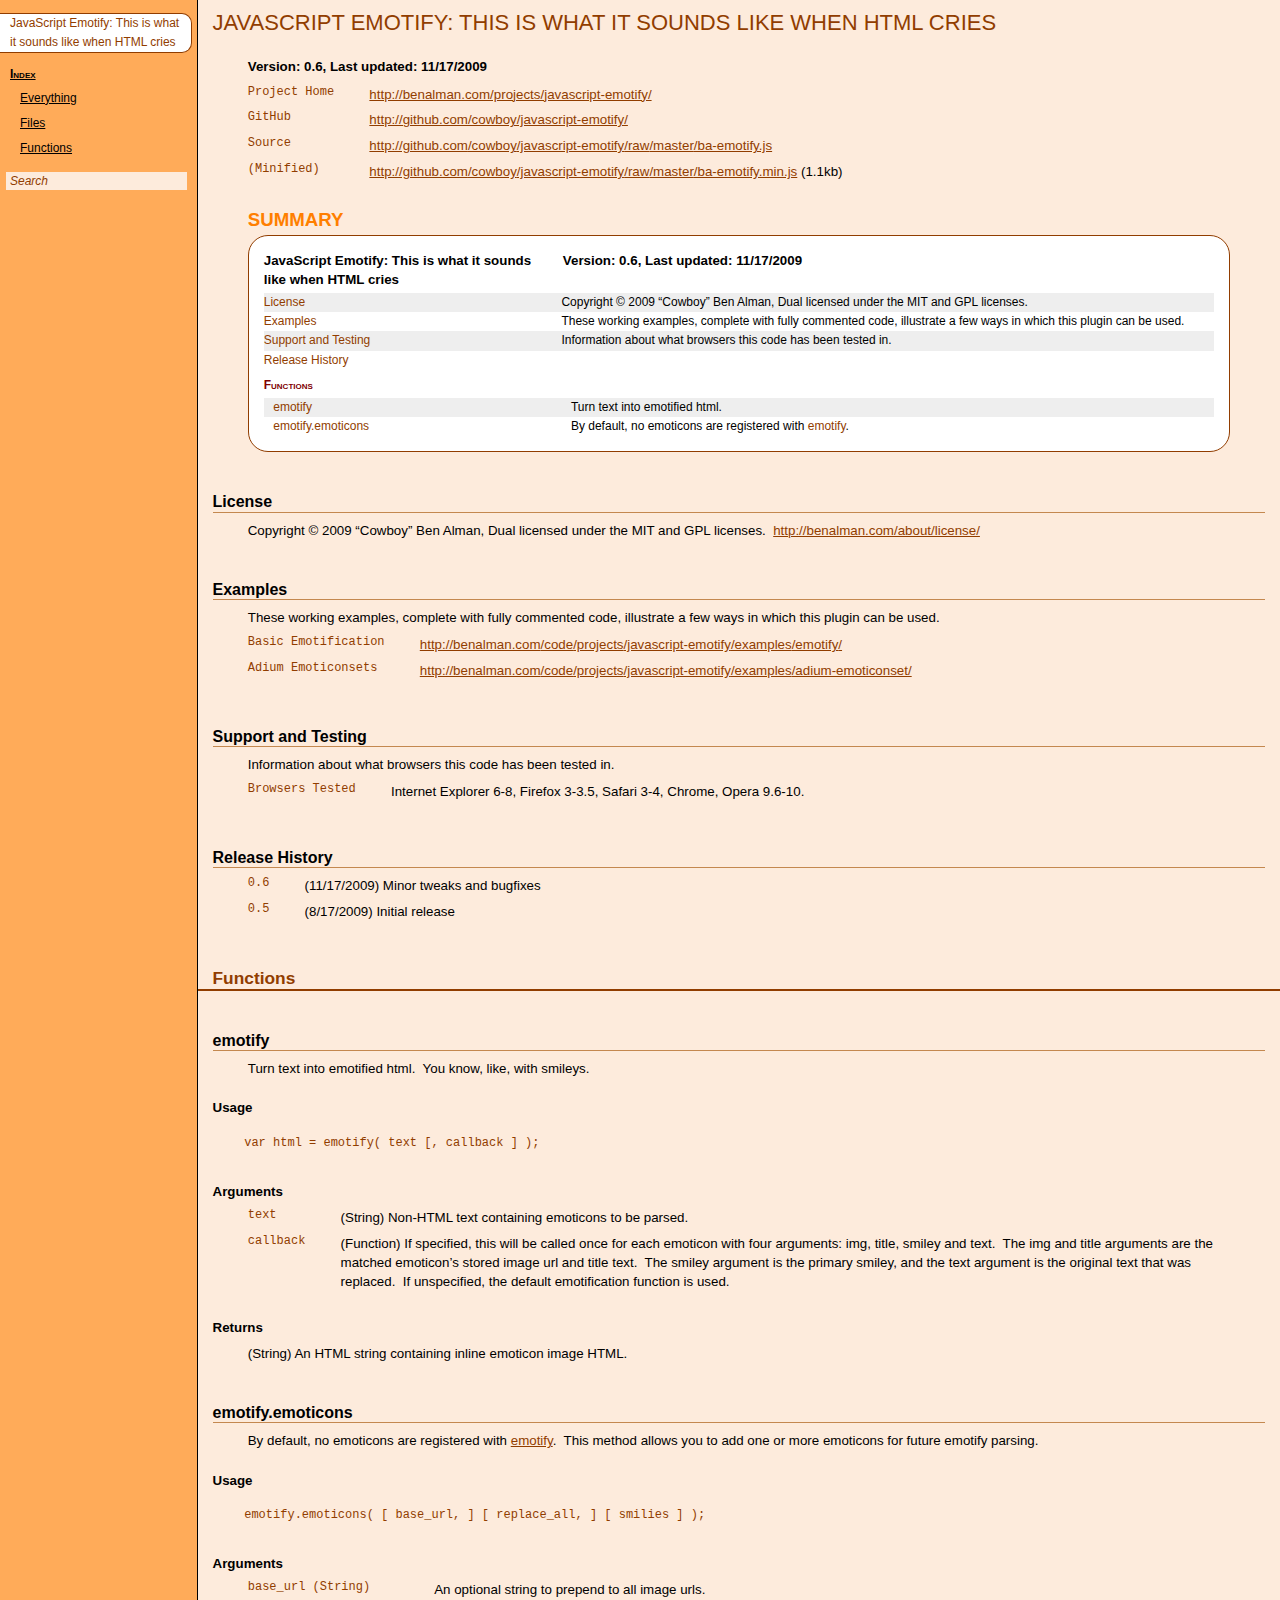
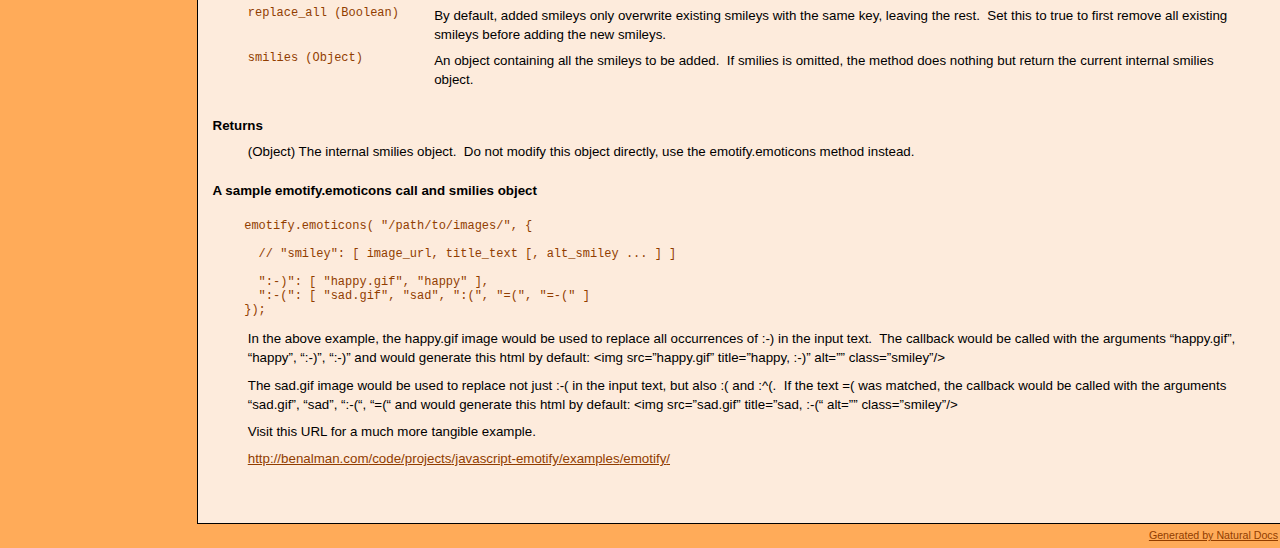
<file: docs/files/ba-emotify-js.html>
<!DOCTYPE HTML PUBLIC "-//W3C//DTD HTML 4.0//EN" "http://www.w3.org/TR/REC-html40/strict.dtd">

<html><head><title>JavaScript Emotify: This is what it sounds like when HTML cries</title><link rel="stylesheet" type="text/css" href="../styles/main.css"><script language=JavaScript src="../javascript/main.js"></script><script language=JavaScript src="../javascript/searchdata.js"></script></head><body class="ContentPage" onLoad="NDOnLoad()"><script language=JavaScript><!--
if (browserType) {document.write("<div class=" + browserType + ">");if (browserVer) {document.write("<div class=" + browserVer + ">"); }}// --></script>

<!--  Generated by Natural Docs, version 1.4 -->
<!--  http://www.naturaldocs.org  -->

<!-- saved from url=(0026)http://www.naturaldocs.org -->




<div id=Content><div class="CFile"><div class=CTopic id=MainTopic><h1 class=CTitle><a name="JavaScript_Emotify:This_is_what_it_sounds_like_when_HTML_cries"></a>JavaScript Emotify: This is what it sounds like when HTML cries</h1><div class=CBody><p><b>Version: 0.6, Last updated: 11/17/2009</b></p><table border=0 cellspacing=0 cellpadding=0 class=CDescriptionList><tr><td class=CDLEntry>Project Home</td><td class=CDLDescription><a href="http://benalman.com/projects/javascript-emotify/" class=LURL target=_top>http://benalman.com/projects/javascript-emotify/</a></td></tr><tr><td class=CDLEntry>GitHub</td><td class=CDLDescription><a href="http://github.com/cowboy/javascript-emotify/" class=LURL target=_top>http://github.com/cowboy/javascript-emotify/</a></td></tr><tr><td class=CDLEntry>Source</td><td class=CDLDescription><a href="http://github.com/cowboy/javascript-emotify/raw/master/ba-emotify.js" class=LURL target=_top>http://github.com<wbr>/cowboy<wbr>/javascript-emotify<wbr>/raw<wbr>/master<wbr>/ba-emotify.js</a></td></tr><tr><td class=CDLEntry>(Minified)</td><td class=CDLDescription><a href="http://github.com/cowboy/javascript-emotify/raw/master/ba-emotify.min.js" class=LURL target=_top>http://github.com<wbr>/cowboy<wbr>/javascript-emotify<wbr>/raw<wbr>/master<wbr>/ba-emotify.min.js</a> (1.1kb)</td></tr></table><!--START_ND_SUMMARY--><div class=Summary><div class=STitle>Summary</div><div class=SBorder><table border=0 cellspacing=0 cellpadding=0 class=STable><tr class="SMain"><td class=SEntry><a href="#JavaScript_Emotify:This_is_what_it_sounds_like_when_HTML_cries" >JavaScript Emotify: This is what it sounds like when HTML cries</a></td><td class=SDescription><b>Version: 0.6, Last updated: 11/17/2009</b></td></tr><tr class="SGeneric SMarked"><td class=SEntry><a href="#License" >License</a></td><td class=SDescription>Copyright &copy; 2009 &ldquo;Cowboy&rdquo; Ben Alman, Dual licensed under the MIT and GPL licenses. </td></tr><tr class="SGeneric"><td class=SEntry><a href="#Examples" >Examples</a></td><td class=SDescription>These working examples, complete with fully commented code, illustrate a few ways in which this plugin can be used.</td></tr><tr class="SGeneric SMarked"><td class=SEntry><a href="#Support_and_Testing" >Support and Testing</a></td><td class=SDescription>Information about what browsers this code has been tested in.</td></tr><tr class="SGeneric"><td class=SEntry><a href="#Release_History" >Release History</a></td><td class=SDescription></td></tr><tr class="SGroup"><td class=SEntry><a href="#Functions" >Functions</a></td><td class=SDescription></td></tr><tr class="SFunction SIndent1 SMarked"><td class=SEntry><a href="#emotify" >emotify</a></td><td class=SDescription>Turn text into emotified html. </td></tr><tr class="SFunction SIndent1"><td class=SEntry><a href="#emotify.emoticons" >emotify.<wbr>emoticons</a></td><td class=SDescription>By default, no emoticons are registered with <a href="#emotify" class=LFunction id=link1 onMouseOver="ShowTip(event, 'tt1', 'link1')" onMouseOut="HideTip('tt1')">emotify</a>. </td></tr></table></div></div><!--END_ND_SUMMARY--></div></div></div>

<div class="CGeneric"><div class=CTopic><h3 class=CTitle><a name="License"></a>License</h3><div class=CBody><p>Copyright &copy; 2009 &ldquo;Cowboy&rdquo; Ben Alman, Dual licensed under the MIT and GPL licenses.&nbsp; <a href="http://benalman.com/about/license/" class=LURL target=_top>http://benalman.com/about/license/</a></p></div></div></div>

<div class="CGeneric"><div class=CTopic><h3 class=CTitle><a name="Examples"></a>Examples</h3><div class=CBody><p>These working examples, complete with fully commented code, illustrate a few ways in which this plugin can be used.</p><table border=0 cellspacing=0 cellpadding=0 class=CDescriptionList><tr><td class=CDLEntry>Basic Emotification</td><td class=CDLDescription><a href="http://benalman.com/code/projects/javascript-emotify/examples/emotify/" class=LURL target=_top>http://benalman.com<wbr>/code<wbr>/projects<wbr>/javascript-emotify<wbr>/examples<wbr>/emotify<wbr>/</a></td></tr><tr><td class=CDLEntry>Adium Emoticonsets</td><td class=CDLDescription><a href="http://benalman.com/code/projects/javascript-emotify/examples/adium-emoticonset/" class=LURL target=_top>http://benalman.com<wbr>/code<wbr>/projects<wbr>/javascript-emotify<wbr>/examples<wbr>/adium-emoticonset<wbr>/</a></td></tr></table></div></div></div>

<div class="CGeneric"><div class=CTopic><h3 class=CTitle><a name="Support_and_Testing"></a>Support and Testing</h3><div class=CBody><p>Information about what browsers this code has been tested in.</p><table border=0 cellspacing=0 cellpadding=0 class=CDescriptionList><tr><td class=CDLEntry>Browsers Tested</td><td class=CDLDescription>Internet Explorer 6-8, Firefox 3-3.5, Safari 3-4, Chrome, Opera 9.6-10.</td></tr></table></div></div></div>

<div class="CGeneric"><div class=CTopic><h3 class=CTitle><a name="Release_History"></a>Release History</h3><div class=CBody><table border=0 cellspacing=0 cellpadding=0 class=CDescriptionList><tr><td class=CDLEntry>0.6</td><td class=CDLDescription>(11/17/2009) Minor tweaks and bugfixes</td></tr><tr><td class=CDLEntry>0.5</td><td class=CDLDescription>(8/17/2009) Initial release</td></tr></table></div></div></div>

<div class="CGroup"><div class=CTopic><h3 class=CTitle><a name="Functions"></a>Functions</h3></div></div>

<div class="CFunction"><div class=CTopic><h3 class=CTitle><a name="emotify"></a>emotify</h3><div class=CBody><p>Turn text into emotified html.&nbsp; You know, like, with smileys.</p><h4 class=CHeading>Usage</h4><blockquote><pre>var html = emotify( text [, callback ] );</pre></blockquote><h4 class=CHeading>Arguments</h4><table border=0 cellspacing=0 cellpadding=0 class=CDescriptionList><tr><td class=CDLEntry>text</td><td class=CDLDescription>(String) Non-HTML text containing emoticons to be parsed.</td></tr><tr><td class=CDLEntry>callback</td><td class=CDLDescription>(Function) If specified, this will be called once for each emoticon with four arguments: img, title, smiley and text.&nbsp; The img and title arguments are the matched emoticon&rsquo;s stored image url and title text.&nbsp; The smiley argument is the primary smiley, and the text argument is the original text that was replaced.&nbsp; If unspecified, the default emotification function is used.</td></tr></table><h4 class=CHeading>Returns</h4><p>(String) An HTML string containing inline emoticon image HTML.</p></div></div></div>

<div class="CFunction"><div class=CTopic><h3 class=CTitle><a name="emotify.emoticons"></a>emotify.<wbr>emoticons</h3><div class=CBody><p>By default, no emoticons are registered with <a href="#emotify" class=LFunction id=link2 onMouseOver="ShowTip(event, 'tt1', 'link2')" onMouseOut="HideTip('tt1')">emotify</a>.&nbsp; This method allows you to add one or more emoticons for future emotify parsing.</p><h4 class=CHeading>Usage</h4><blockquote><pre>emotify.emoticons( [ base_url, ] [ replace_all, ] [ smilies ] );</pre></blockquote><h4 class=CHeading>Arguments</h4><table border=0 cellspacing=0 cellpadding=0 class=CDescriptionList><tr><td class=CDLEntry>base_url (String)</td><td class=CDLDescription>An optional string to prepend to all image urls.</td></tr><tr><td class=CDLEntry>replace_all (Boolean)</td><td class=CDLDescription>By default, added smileys only overwrite existing smileys with the same key, leaving the rest.&nbsp; Set this to true to first remove all existing smileys before adding the new smileys.</td></tr><tr><td class=CDLEntry>smilies (Object)</td><td class=CDLDescription>An object containing all the smileys to be added.&nbsp; If smilies is omitted, the method does nothing but return the current internal smilies object.</td></tr></table><h4 class=CHeading>Returns</h4><p>(Object) The internal smilies object.&nbsp; Do not modify this object directly, use the emotify.emoticons method instead.</p><h4 class=CHeading>A sample emotify.emoticons call and smilies object</h4><blockquote><pre>emotify.emoticons( &quot;/path/to/images/&quot;, {

  // &quot;smiley&quot;: [ image_url, title_text [, alt_smiley ... ] ]

  &quot;:-)&quot;: [ &quot;happy.gif&quot;, &quot;happy&quot; ],
  &quot;:-(&quot;: [ &quot;sad.gif&quot;, &quot;sad&quot;, &quot;:(&quot;, &quot;=(&quot;, &quot;=-(&quot; ]
});</pre></blockquote><p>In the above example, the happy.gif image would be used to replace all occurrences of :-) in the input text.&nbsp; The callback would be called with the arguments &ldquo;happy.gif&rdquo;, &ldquo;happy&rdquo;, &ldquo;:-)&rdquo;, &ldquo;:-)&rdquo; and would generate this html by default: &lt;img src=&rdquo;happy.gif&rdquo; title=&rdquo;happy, :-)&rdquo; alt=&rdquo;&rdquo; class=&rdquo;smiley&rdquo;/&gt;</p><p>The sad.gif image would be used to replace not just :-( in the input text, but also :( and :^(.&nbsp; If the text =( was matched, the callback would be called with the arguments &ldquo;sad.gif&rdquo;, &ldquo;sad&rdquo;, &ldquo;:-(&ldquo;, &ldquo;=(&ldquo; and would generate this html by default: &lt;img src=&rdquo;sad.gif&rdquo; title=&rdquo;sad, :-(&ldquo; alt=&rdquo;&rdquo; class=&rdquo;smiley&rdquo;/&gt;</p><p>Visit this URL for a much more tangible example.</p><p><a href="http://benalman.com/code/projects/javascript-emotify/examples/emotify/" class=LURL target=_top>http://benalman.com<wbr>/code<wbr>/projects<wbr>/javascript-emotify<wbr>/examples<wbr>/emotify<wbr>/</a></p></div></div></div>

</div><!--Content-->


<div id=Footer><a href="http://www.naturaldocs.org">Generated by Natural Docs</a></div><!--Footer-->


<div id=Menu><div class=MEntry><div class=MFile id=MSelected>JavaScript Emotify: This is what it sounds like when HTML cries</div></div><div class=MEntry><div class=MGroup><a href="javascript:ToggleMenu('MGroupContent1')">Index</a><div class=MGroupContent id=MGroupContent1><div class=MEntry><div class=MIndex><a href="../index/General.html">Everything</a></div></div><div class=MEntry><div class=MIndex><a href="../index/Files.html">Files</a></div></div><div class=MEntry><div class=MIndex><a href="../index/Functions.html">Functions</a></div></div></div></div></div><script type="text/javascript"><!--
var searchPanel = new SearchPanel("searchPanel", "HTML", "../search");
--></script><div id=MSearchPanel class=MSearchPanelInactive><input type=text id=MSearchField value=Search onFocus="searchPanel.OnSearchFieldFocus(true)" onBlur="searchPanel.OnSearchFieldFocus(false)" onKeyUp="searchPanel.OnSearchFieldChange()"><select id=MSearchType onFocus="searchPanel.OnSearchTypeFocus(true)" onBlur="searchPanel.OnSearchTypeFocus(false)" onChange="searchPanel.OnSearchTypeChange()"><option  id=MSearchEverything selected value="General">Everything</option><option value="Files">Files</option><option value="Functions">Functions</option></select></div></div><!--Menu-->



<!--START_ND_TOOLTIPS-->
<div class=CToolTip id="tt1"><div class=CFunction>Turn text into emotified html. </div></div><!--END_ND_TOOLTIPS-->




<div id=MSearchResultsWindow><iframe src="" frameborder=0 name=MSearchResults id=MSearchResults></iframe><a href="javascript:searchPanel.CloseResultsWindow()" id=MSearchResultsWindowClose>Close</a></div>


<script language=JavaScript><!--
if (browserType) {if (browserVer) {document.write("</div>"); }document.write("</div>");}// --></script></body></html>
</file>
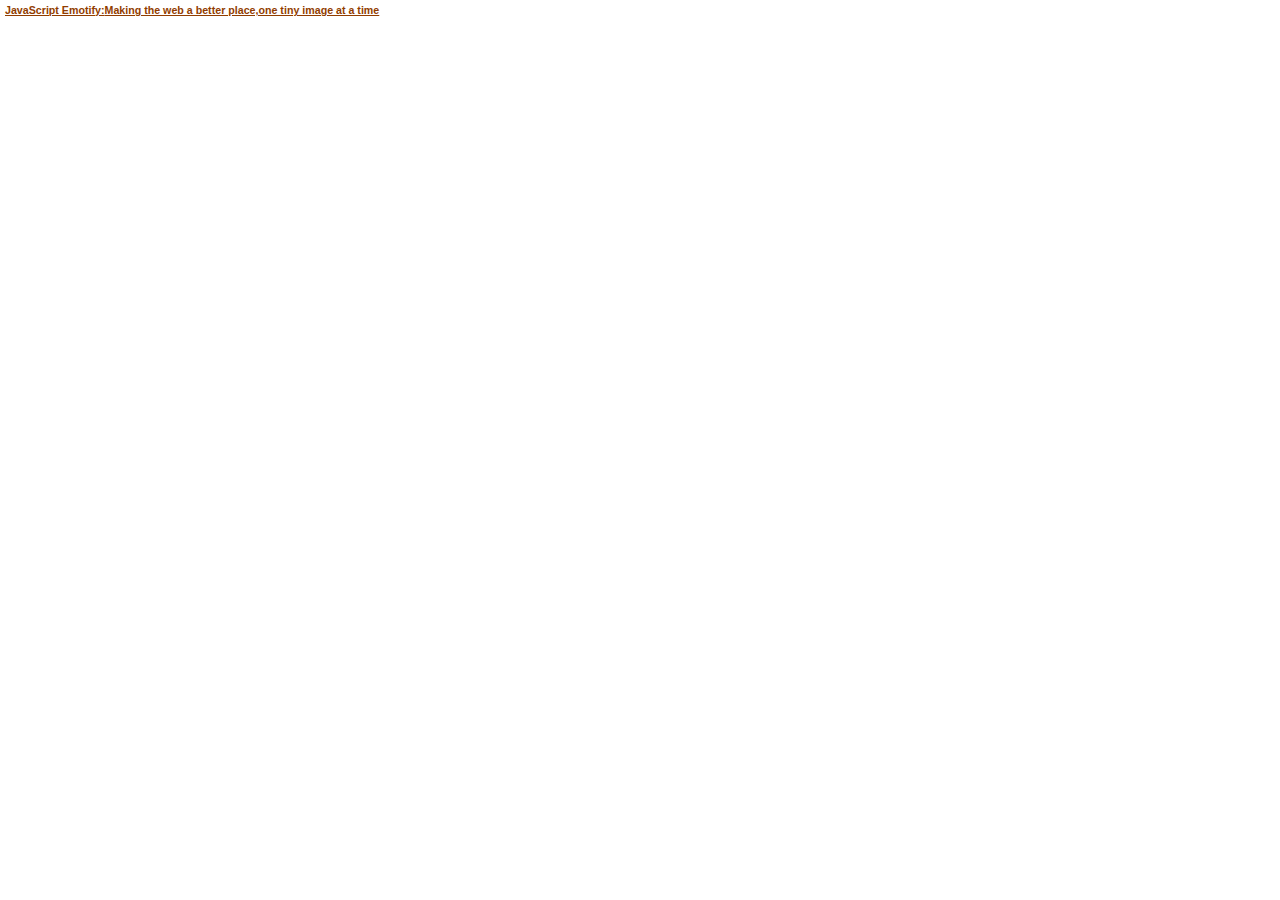
<file: docs/search/FilesJ.html>
<!DOCTYPE HTML PUBLIC "-//W3C//DTD HTML 4.0//EN" "http://www.w3.org/TR/REC-html40/strict.dtd">

<html><head><link rel="stylesheet" type="text/css" href="../styles/main.css"><script language=JavaScript src="../javascript/main.js"></script></head><body class="PopupSearchResultsPage" onLoad="NDOnLoad()"><script language=JavaScript><!--
if (browserType) {document.write("<div class=" + browserType + ">");if (browserVer) {document.write("<div class=" + browserVer + ">"); }}// --></script>

<!--  Generated by Natural Docs, version 1.4 -->
<!--  http://www.naturaldocs.org  -->

<!-- saved from url=(0026)http://www.naturaldocs.org -->




<div id=Index><div class=SRStatus id=Loading>Loading...</div><table border=0 cellspacing=0 cellpadding=0><div class=SRResult id=SR_JavaScript_spcEmotify_colMaking_spcthe_spcweb_spca_spcbetter_spcplace_comone_spctiny_spcimage_spcat_spca_spctime><div class=IEntry><a href="../files/ba-emotify-js.html#JavaScript_Emotify:Making_the_web_a_better_place,one_tiny_image_at_a_time" target=_parent class=ISymbol>JavaScript Emotify:<wbr>Making the web a better place,one tiny image at a time</a></div></div></table><div class=SRStatus id=Searching>Searching...</div><div class=SRStatus id=NoMatches>No Matches</div><script type="text/javascript"><!--
document.getElementById("Loading").style.display="none";
document.getElementById("NoMatches").style.display="none";
var searchResults = new SearchResults("searchResults", "HTML");
searchResults.Search();
--></script></div><script language=JavaScript><!--
if (browserType) {if (browserVer) {document.write("</div>"); }document.write("</div>");}// --></script></body></html>
</file>
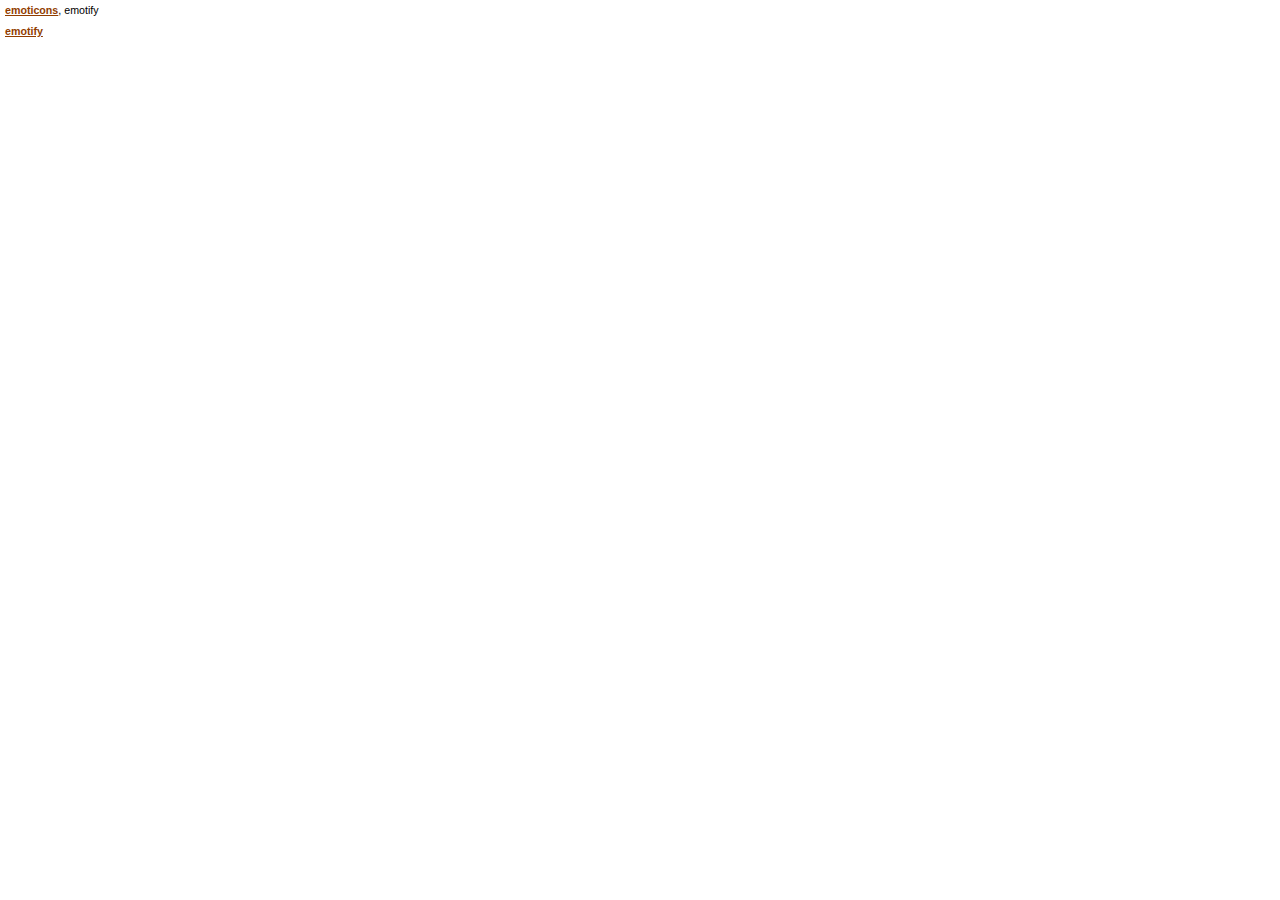
<file: docs/search/FunctionsE.html>
<!DOCTYPE HTML PUBLIC "-//W3C//DTD HTML 4.0//EN" "http://www.w3.org/TR/REC-html40/strict.dtd">

<html><head><link rel="stylesheet" type="text/css" href="../styles/main.css"><script language=JavaScript src="../javascript/main.js"></script></head><body class="PopupSearchResultsPage" onLoad="NDOnLoad()"><script language=JavaScript><!--
if (browserType) {document.write("<div class=" + browserType + ">");if (browserVer) {document.write("<div class=" + browserVer + ">"); }}// --></script>

<!--  Generated by Natural Docs, version 1.4 -->
<!--  http://www.naturaldocs.org  -->

<!-- saved from url=(0026)http://www.naturaldocs.org -->




<div id=Index><div class=SRStatus id=Loading>Loading...</div><table border=0 cellspacing=0 cellpadding=0><div class=SRResult id=SR_emoticons><div class=IEntry><a href="../files/ba-emotify-js.html#emotify.emoticons" target=_parent class=ISymbol>emoticons</a>, <span class=IParent>emotify</span></div></div><div class=SRResult id=SR_emotify><div class=IEntry><a href="../files/ba-emotify-js.html#emotify" target=_parent class=ISymbol>emotify</a></div></div></table><div class=SRStatus id=Searching>Searching...</div><div class=SRStatus id=NoMatches>No Matches</div><script type="text/javascript"><!--
document.getElementById("Loading").style.display="none";
document.getElementById("NoMatches").style.display="none";
var searchResults = new SearchResults("searchResults", "HTML");
searchResults.Search();
--></script></div><script language=JavaScript><!--
if (browserType) {if (browserVer) {document.write("</div>"); }document.write("</div>");}// --></script></body></html>
</file>
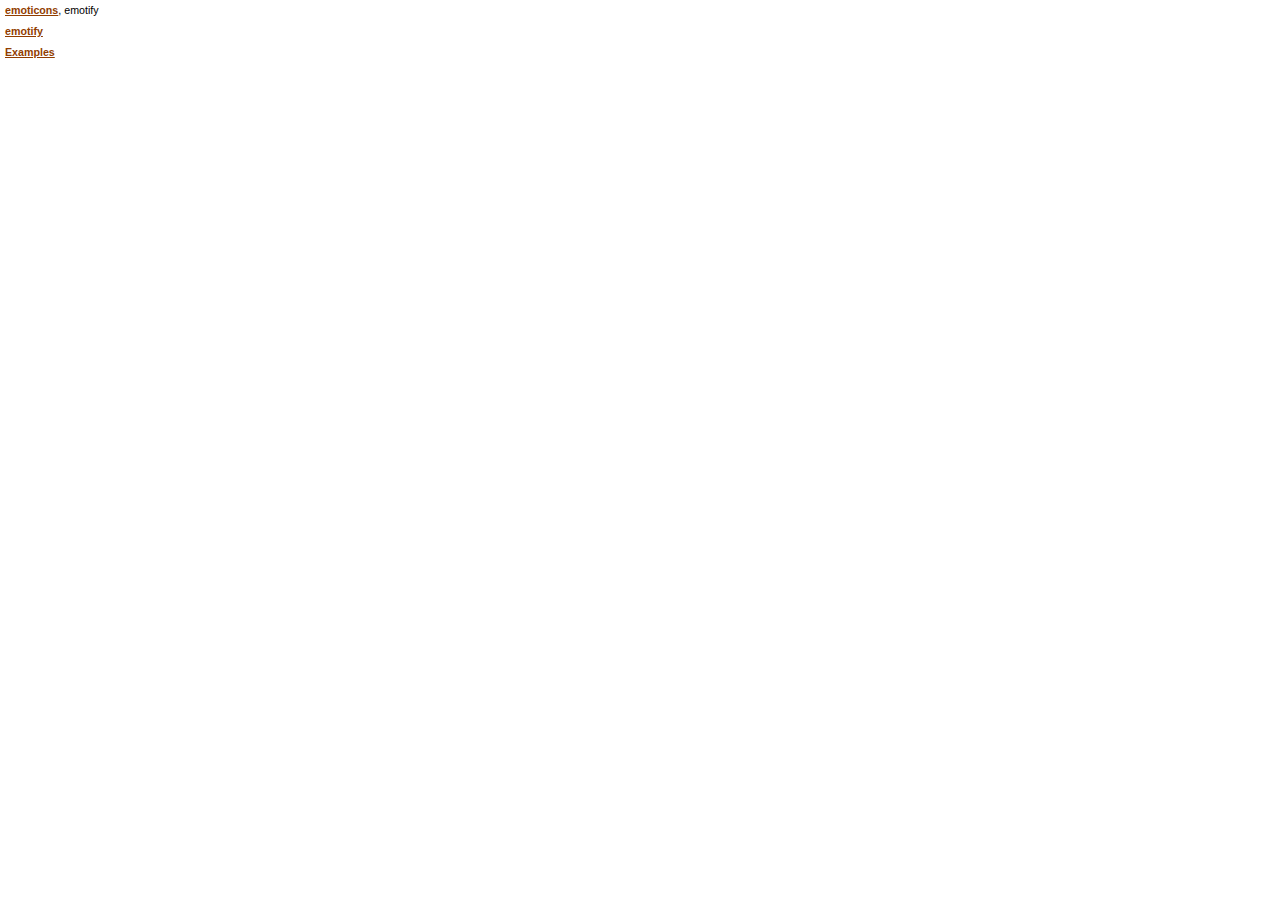
<file: docs/search/GeneralE.html>
<!DOCTYPE HTML PUBLIC "-//W3C//DTD HTML 4.0//EN" "http://www.w3.org/TR/REC-html40/strict.dtd">

<html><head><link rel="stylesheet" type="text/css" href="../styles/main.css"><script language=JavaScript src="../javascript/main.js"></script></head><body class="PopupSearchResultsPage" onLoad="NDOnLoad()"><script language=JavaScript><!--
if (browserType) {document.write("<div class=" + browserType + ">");if (browserVer) {document.write("<div class=" + browserVer + ">"); }}// --></script>

<!--  Generated by Natural Docs, version 1.4 -->
<!--  http://www.naturaldocs.org  -->

<!-- saved from url=(0026)http://www.naturaldocs.org -->




<div id=Index><div class=SRStatus id=Loading>Loading...</div><table border=0 cellspacing=0 cellpadding=0><div class=SRResult id=SR_emoticons><div class=IEntry><a href="../files/ba-emotify-js.html#emotify.emoticons" target=_parent class=ISymbol>emoticons</a>, <span class=IParent>emotify</span></div></div><div class=SRResult id=SR_emotify><div class=IEntry><a href="../files/ba-emotify-js.html#emotify" target=_parent class=ISymbol>emotify</a></div></div><div class=SRResult id=SR_Examples><div class=IEntry><a href="../files/ba-emotify-js.html#Examples" target=_parent class=ISymbol>Examples</a></div></div></table><div class=SRStatus id=Searching>Searching...</div><div class=SRStatus id=NoMatches>No Matches</div><script type="text/javascript"><!--
document.getElementById("Loading").style.display="none";
document.getElementById("NoMatches").style.display="none";
var searchResults = new SearchResults("searchResults", "HTML");
searchResults.Search();
--></script></div><script language=JavaScript><!--
if (browserType) {if (browserVer) {document.write("</div>"); }document.write("</div>");}// --></script></body></html>
</file>
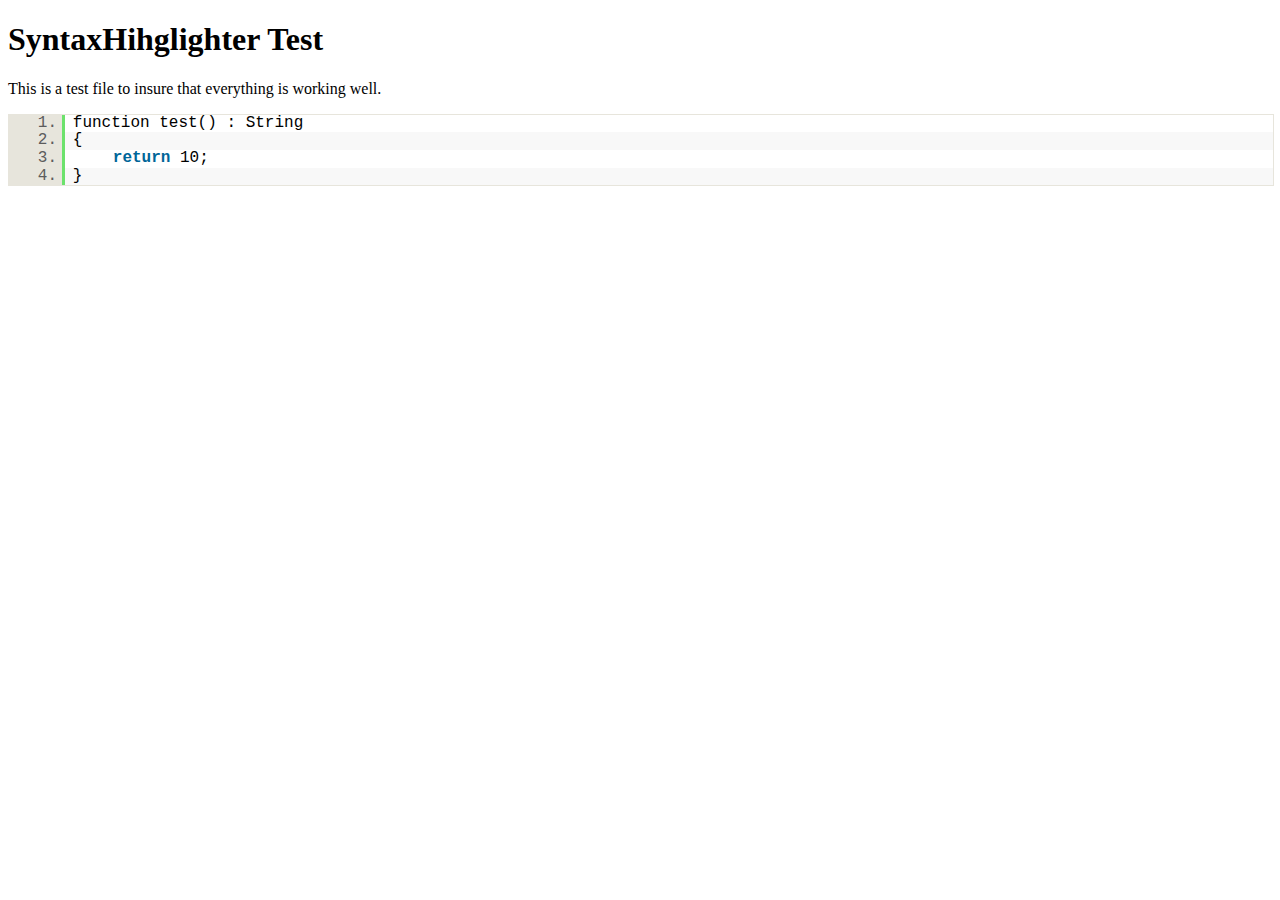
<file: shared/SyntaxHighlighter/test.html>
<!DOCTYPE html PUBLIC "-//W3C//DTD XHTML 1.0 Strict//EN" "http://www.w3.org/TR/xhtml1/DTD/xhtml1-strict.dtd">
<html xmlns="http://www.w3.org/1999/xhtml" xml:lang="en" lang="en">
<head>
	<meta http-equiv="Content-Type" content="text/html; charset=UTF-8" />
	<title>SyntaxHighlighter Build Test Page</title>
	<script type="text/javascript" src="scripts/shCore.js"></script>
	<script type="text/javascript" src="scripts/shBrushBash.js"></script>
	<script type="text/javascript" src="scripts/shBrushCpp.js"></script>
	<script type="text/javascript" src="scripts/shBrushCSharp.js"></script>
	<script type="text/javascript" src="scripts/shBrushCss.js"></script>
	<script type="text/javascript" src="scripts/shBrushDelphi.js"></script>
	<script type="text/javascript" src="scripts/shBrushDiff.js"></script>
	<script type="text/javascript" src="scripts/shBrushGroovy.js"></script>
	<script type="text/javascript" src="scripts/shBrushJava.js"></script>
	<script type="text/javascript" src="scripts/shBrushJScript.js"></script>
	<script type="text/javascript" src="scripts/shBrushPhp.js"></script>
	<script type="text/javascript" src="scripts/shBrushPlain.js"></script>
	<script type="text/javascript" src="scripts/shBrushPython.js"></script>
	<script type="text/javascript" src="scripts/shBrushRuby.js"></script>
	<script type="text/javascript" src="scripts/shBrushScala.js"></script>
	<script type="text/javascript" src="scripts/shBrushSql.js"></script>
	<script type="text/javascript" src="scripts/shBrushVb.js"></script>
	<script type="text/javascript" src="scripts/shBrushXml.js"></script>
	<link type="text/css" rel="stylesheet" href="styles/shCore.css"/>
	<link type="text/css" rel="stylesheet" href="styles/shThemeDefault.css"/>
	<script type="text/javascript">
		SyntaxHighlighter.config.clipboardSwf = 'scripts/clipboard.swf';
		SyntaxHighlighter.all();
	</script>
</head>

<body >
<h1>SyntaxHihglighter Test</h1>
<p>This is a test file to insure that everything is working well.</p>

<pre class="brush: c-sharp;">
function test() : String
{
	return 10;
}
</pre>
</html>
</file>
<file: docs/styles/main.css>
@import URL("1.css");
@import URL("2.css");
</file>
<file: shared/SyntaxHighlighter/styles/shCore.css>
/**
 * SyntaxHighlighter
 * http://alexgorbatchev.com/
 *
 * SyntaxHighlighter is donationware. If you are using it, please donate.
 * http://alexgorbatchev.com/wiki/SyntaxHighlighter:Donate
 *
 * @version
 * 2.0.320 (May 03 2009)
 * 
 * @copyright
 * Copyright (C) 2004-2009 Alex Gorbatchev.
 *
 * @license
 * This file is part of SyntaxHighlighter.
 * 
 * SyntaxHighlighter is free software: you can redistribute it and/or modify
 * it under the terms of the GNU Lesser General Public License as published by
 * the Free Software Foundation, either version 3 of the License, or
 * (at your option) any later version.
 * 
 * SyntaxHighlighter is distributed in the hope that it will be useful,
 * but WITHOUT ANY WARRANTY; without even the implied warranty of
 * MERCHANTABILITY or FITNESS FOR A PARTICULAR PURPOSE.  See the
 * GNU General Public License for more details.
 * 
 * You should have received a copy of the GNU General Public License
 * along with SyntaxHighlighter.  If not, see <http://www.gnu.org/copyleft/lesser.html>.
 */
.syntaxhighlighter,
.syntaxhighlighter div,
.syntaxhighlighter code,
.syntaxhighlighter span
{
	margin: 0 !important;
	padding: 0 !important;
	border: 0 !important;
	outline: 0 !important;
	background: none !important;
	text-align: left !important;
	float: none !important;
	vertical-align: baseline !important;
	position: static !important;
	left: auto !important;
	top: auto !important;
	right: auto !important;
	bottom: auto !important;
	height: auto !important;
	width: auto !important;
	line-height: 1.1em !important;
	font-family: "Consolas", "Monaco", "Bitstream Vera Sans Mono", "Courier New", Courier, monospace !important;
	font-weight: normal !important;
	font-style: normal !important;
	font-size: 1em !important;
}

.syntaxhighlighter
{
	width: 100% !important;
	margin: 1em 0 1em 0 !important;
	padding: 1px !important; /* adds a little border on top and bottom */
	position: relative !important;
}

.syntaxhighlighter code {
	display: inline !important;
}

.syntaxhighlighter .bold {
	font-weight: bold !important;
}

.syntaxhighlighter .italic {
	font-style: italic !important;
}

.syntaxhighlighter .line .number
{
	float: left !important; 
	width: 3em !important; 
	padding-right: .3em !important;
	text-align: right !important;
	display: block !important;
}

/* Disable numbers when no gutter option is set */
.syntaxhighlighter.nogutter .line .number
{
	display: none !important;
}

.syntaxhighlighter .line .content
{
	margin-left: 3.3em !important; 
	padding-left: .5em !important;
	display: block !important;
}

.syntaxhighlighter .line .content .block
{
	display: block !important;
	padding-left: 1.5em !important;
	text-indent: -1.5em !important;
}

.syntaxhighlighter .line .content .spaces
{
	display: none !important;
}

/* Disable border and margin on the lines when no gutter option is set */
.syntaxhighlighter.nogutter .line .content
{
	margin-left: 0 !important; 
	border-left: none !important;
}

.syntaxhighlighter .bar
{
	display: none !important;
}

.syntaxhighlighter .bar.show 
{
	display: block !important;
}

.syntaxhighlighter.collapsed .bar
{
	display: block !important;
}

.syntaxhighlighter.nogutter .ruler
{
	margin-left: 0 !important;
	padding-left: 0 !important;
}

.syntaxhighlighter .ruler
{
	padding: 0 0 .5em .5em !important;
	margin-left: 3.3em !important;
	overflow: hidden !important;
}

/* Adjust some properties when collapsed */

.syntaxhighlighter.collapsed .lines,
.syntaxhighlighter.collapsed .ruler
{
	display: none !important;
}

.syntaxhighlighter .lines.no-wrap
{
	overflow: auto;
	overflow-y: hidden;
}

/* Styles for the toolbar */

.syntaxhighlighter .toolbar
{
	position: absolute !important;
	right: 0px !important;
	top: 0px !important;
	font-size: 1px !important;
	padding: 8px 8px 8px 0 !important; /* in px because images don't scale with ems */
}

.syntaxhighlighter.collapsed .toolbar
{
	font-size: 80% !important;
	padding: .2em 0 .5em .5em !important;
	position: static !important;
}

.syntaxhighlighter .toolbar a.item,
.syntaxhighlighter .toolbar .item
{
	display: block !important;
	float: left !important;
	margin-left: 8px !important;
	background-repeat: no-repeat !important;
	overflow: hidden !important;
	text-indent: -5000px !important;
}

.syntaxhighlighter.collapsed .toolbar .item
{
	display: none !important;
}

.syntaxhighlighter.collapsed .toolbar .item.expandSource
{
	background-image: url(magnifier.png) !important;
	display: inline !important;
	text-indent: 0 !important;
	width: auto !important;
	float: none !important;
	height: 16px !important;
	padding-left: 20px !important;
}

.syntaxhighlighter .toolbar .item.viewSource
{
	background-image: url(page_white_code.png) !important;
}

.syntaxhighlighter .toolbar .item.printSource
{
	background-image: url(printer.png) !important;
}

.syntaxhighlighter .toolbar .item.copyToClipboard
{
	text-indent: 0 !important;
	background: none !important;
	overflow: visible !important;
}

.syntaxhighlighter .toolbar .item.about
{
	background-image: url(help.png) !important;
}

/** 
 * Print view.
 * Colors are based on the default theme without background.
 */

.syntaxhighlighter.printing,
.syntaxhighlighter.printing .line.alt1 .content,
.syntaxhighlighter.printing .line.alt2 .content,
.syntaxhighlighter.printing .line.highlighted .number,
.syntaxhighlighter.printing .line.highlighted.alt1 .content,
.syntaxhighlighter.printing .line.highlighted.alt2 .content,
.syntaxhighlighter.printing .line .content .block
{
	background: none !important;
}

.syntaxhighlighter .no-wrap .line .content .block
{
	white-space: nowrap !important;
}

/* Gutter line numbers */
.syntaxhighlighter.printing .line .number
{
	color: #bbb !important;
}

/* Add border to the lines */
.syntaxhighlighter.printing .line .content
{
	color: #000 !important;
}

/* Toolbar when visible */
.syntaxhighlighter.printing .toolbar,
.syntaxhighlighter.printing .ruler
{
	display: none !important;
}

.syntaxhighlighter.printing a
{
	text-decoration: none !important;
}

.syntaxhighlighter.printing .plain,
.syntaxhighlighter.printing .plain a
{ 
	color: #000 !important;
}

.syntaxhighlighter.printing .comments,
.syntaxhighlighter.printing .comments a
{ 
	color: #008200 !important;
}

.syntaxhighlighter.printing .string,
.syntaxhighlighter.printing .string a
{
	color: blue !important; 
}

.syntaxhighlighter.printing .keyword
{ 
	color: #069 !important; 
	font-weight: bold !important; 
}

.syntaxhighlighter.printing .preprocessor 
{ 
	color: gray !important; 
}

.syntaxhighlighter.printing .variable 
{ 
	color: #a70 !important; 
}

.syntaxhighlighter.printing .value
{ 
	color: #090 !important; 
}

.syntaxhighlighter.printing .functions
{ 
	color: #ff1493 !important; 
}

.syntaxhighlighter.printing .constants
{ 
	color: #0066CC !important; 
}

.syntaxhighlighter.printing .script
{
	font-weight: bold !important;
}

.syntaxhighlighter.printing .color1,
.syntaxhighlighter.printing .color1 a
{ 
	color: #808080 !important; 
}

.syntaxhighlighter.printing .color2,
.syntaxhighlighter.printing .color2 a
{ 
	color: #ff1493 !important; 
}

.syntaxhighlighter.printing .color3,
.syntaxhighlighter.printing .color3 a
{ 
	color: red !important; 
}
</file>
<file: shared/SyntaxHighlighter/styles/shThemeDefault.css>
/**
 * SyntaxHighlighter
 * http://alexgorbatchev.com/
 *
 * SyntaxHighlighter is donationware. If you are using it, please donate.
 * http://alexgorbatchev.com/wiki/SyntaxHighlighter:Donate
 *
 * @version
 * 2.0.320 (May 03 2009)
 * 
 * @copyright
 * Copyright (C) 2004-2009 Alex Gorbatchev.
 *
 * @license
 * This file is part of SyntaxHighlighter.
 * 
 * SyntaxHighlighter is free software: you can redistribute it and/or modify
 * it under the terms of the GNU Lesser General Public License as published by
 * the Free Software Foundation, either version 3 of the License, or
 * (at your option) any later version.
 * 
 * SyntaxHighlighter is distributed in the hope that it will be useful,
 * but WITHOUT ANY WARRANTY; without even the implied warranty of
 * MERCHANTABILITY or FITNESS FOR A PARTICULAR PURPOSE.  See the
 * GNU General Public License for more details.
 * 
 * You should have received a copy of the GNU General Public License
 * along with SyntaxHighlighter.  If not, see <http://www.gnu.org/copyleft/lesser.html>.
 */
/************************************
 * Default Syntax Highlighter theme.
 * 
 * Interface elements.
 ************************************/

.syntaxhighlighter
{
	background-color: #E7E5DC !important;
}

/* Highlighed line number */
.syntaxhighlighter .line.highlighted .number
{
	background-color: #6CE26C !important;
	color: black !important;
}

/* Highlighed line */
.syntaxhighlighter .line.highlighted.alt1 .content,
.syntaxhighlighter .line.highlighted.alt2 .content
{
	background-color: #6CE26C !important;
}

/* Gutter line numbers */
.syntaxhighlighter .line .number
{
	color: #5C5C5C !important;
}

/* Add border to the lines */
.syntaxhighlighter .line .content
{
	border-left: 3px solid #6CE26C !important;
	color: #000 !important;
}

.syntaxhighlighter.printing .line .content 
{
	border: 0 !important;
}

/* First line */
.syntaxhighlighter .line.alt1 .content
{
	background-color: #fff !important;
}

/* Second line */
.syntaxhighlighter .line.alt2 .content
{
	background-color: #F8F8F8 !important;
}

.syntaxhighlighter .line .content .block
{
	background: url(wrapping.png) 0 1.1em no-repeat !important;
}

.syntaxhighlighter .ruler
{
	color: silver !important;
	background-color: #F8F8F8 !important;
	border-left: 3px solid #6CE26C !important;
}

.syntaxhighlighter.nogutter .ruler
{
	border: 0 !important;
}

.syntaxhighlighter .toolbar
{
	background-color: #F8F8F8 !important;
	border: #E7E5DC solid 1px !important;
}

.syntaxhighlighter .toolbar a
{
	color: #a0a0a0 !important;
}

.syntaxhighlighter .toolbar a:hover
{
	color: red !important;
}

/************************************
 * Actual syntax highlighter colors.
 ************************************/
.syntaxhighlighter .plain,
.syntaxhighlighter .plain a
{ 
	color: #000 !important;
}

.syntaxhighlighter .comments,
.syntaxhighlighter .comments a
{ 
	color: #008200 !important;
}

.syntaxhighlighter .string,
.syntaxhighlighter .string a
{
	color: blue !important; 
}

.syntaxhighlighter .keyword
{ 
	color: #069 !important; 
	font-weight: bold !important; 
}

.syntaxhighlighter .preprocessor 
{ 
	color: gray !important; 
}

.syntaxhighlighter .variable 
{ 
	color: #a70 !important; 
}

.syntaxhighlighter .value
{ 
	color: #090 !important; 
}

.syntaxhighlighter .functions
{ 
	color: #ff1493 !important; 
}

.syntaxhighlighter .constants
{ 
	color: #0066CC !important; 
}

.syntaxhighlighter .script
{ 
	background-color: yellow !important;
}

.syntaxhighlighter .color1,
.syntaxhighlighter .color1 a
{ 
	color: #808080 !important; 
}

.syntaxhighlighter .color2,
.syntaxhighlighter .color2 a
{ 
	color: #ff1493 !important; 
}

.syntaxhighlighter .color3,
.syntaxhighlighter .color3 a
{ 
	color: red !important; 
}
</file>
